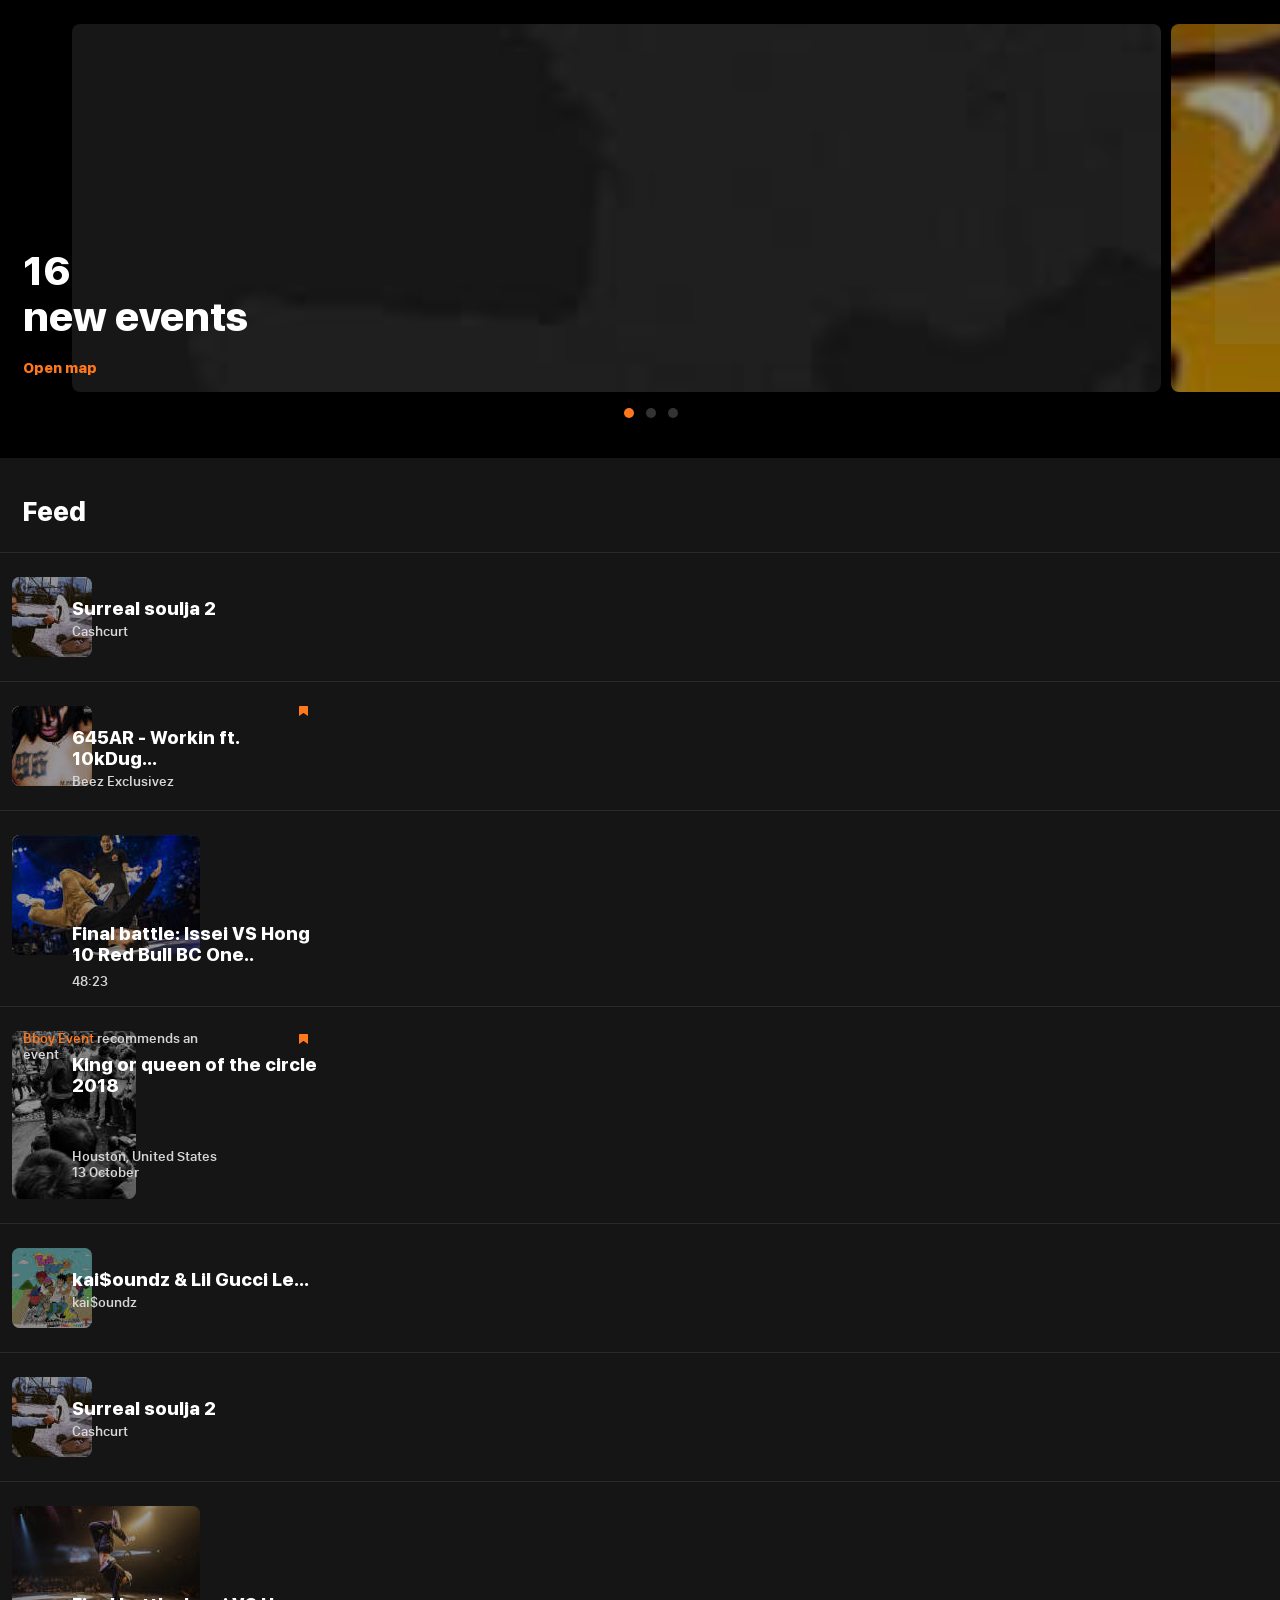
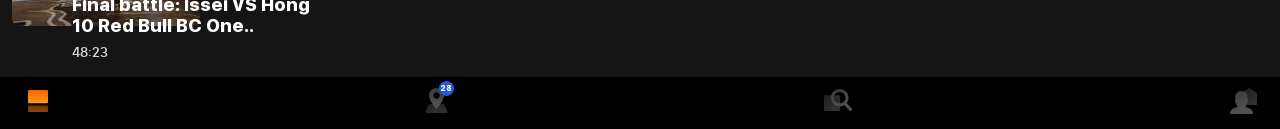
<file: app/index.html>
<!DOCTYPE html>
<html lang="en">

<head>
  <meta charset="UTF-8">
  <meta name="viewport" content="width=device-width, initial-scale=1.0">
  <meta http-equiv="X-UA-Compatible" content="ie=edge">
  <meta name="viewport" content="width=320px">
  <title>Jazz Pixels</title>
  <link rel="stylesheet" href="css/style.min.css">

</head>

<body>
  <!-- BEGIN HEADER -->
  <!-- END HEADER -->
  <main>
    <!-- BEGIN SLIDER -->
    <section class="slider">
      <div class="slider__ineer">
        <div class="slider-item" style="background: url(img/slider-bg1.jpg) center no-repeat; background-size: cover;">
          <a href="#" class="slider-item__link">
            <div class="slider-item__background"></div>
            <div class="slider-item__info one-box">
              <div class="slider-item__title">16<br /> new events</div>
              <div class="slider-item__text">Open map</div>
            </div>
          </a>
        </div>
        <div class="slider-item" style="background: url(img/slider-bg2.jpg) center no-repeat; background-size: cover;">
          <a href="#" class="slider-item__link">
            <div class="slider-item__background--two"></div>
            <div class="slider-item__background"></div>
            <div class="slider-item___text-top">
              <img src="img/hottest-icon.svg" alt="">
              <p>Hottest</p>
            </div>
            <div class="slider-item__info one-box">
              <div class="slider-item__title">Temple rock</div>
              <div class="slider-item__text">Show details</div>
            </div>
          </a>
        </div>
        <div class="slider-item" style="background: url(img/slider-bg3.jpg) center no-repeat; background-size: cover;">
          <a href="#" class="slider-item__link">
            <div class="slider-item__background--two"></div>
            <div class="slider-item__background"></div>
            <div class="slider-item___text-top">
              <img src="img/nearest-icon.svg" alt="">
              <p>Nearest</p>
            </div>
            <div class="slider-item__info one-box">
              <div class="slider-item__title">Drop the beat 3</div>
              <div class="slider-item__text">Show details</div>
            </div>
          </a>
        </div>
      </div>
    </section>
    <!-- END SLIDER -->
    <!-- BEGIN FEED -->
    <section class="feed">
      <div class="feed__title-ineer">
        <div class="feed__title">Feed</div>
      </div>
      <ul class="feed__list">
        <li class="feed__item">
          <button class="feed__item-button">
            <svg width="15" height="17" viewBox="0 0 15 17" fill="none" xmlns="http://www.w3.org/2000/svg">
              <path
                d="M8.66241 11.9228L8.66246 11.9227L8.65544 11.9175C8.33349 11.6782 7.9255 11.5798 7.54018 11.5798C7.15107 11.5798 6.73976 11.6794 6.38729 11.889L6.36142 11.9044L6.33758 11.9228L0.551871 16.383L0.527245 16.402L0.505162 16.4239C0.50447 16.4246 0.503781 16.4252 0.503095 16.4259C0.501157 16.4047 0.5 16.3808 0.5 16.3542V1.06196C0.5 0.858338 0.566177 0.726895 0.646624 0.647158C0.727466 0.56703 0.862298 0.5 1.07143 0.5H13.9286C14.1377 0.5 14.2725 0.56703 14.3534 0.647158C14.4338 0.726895 14.5 0.858338 14.5 1.06196V16.3542C14.5 16.3773 14.4991 16.3977 14.4977 16.4155C14.4814 16.4059 14.4635 16.3942 14.4442 16.38L8.66241 11.9228Z"
                fill="white" stroke="black" />
            </svg>
          </button>
          <a href="#" class="feed__item-link">
            <div class="feed__item-ineer feed__item--music">
              <div class="feed__item__img-ineer">
                <div class="bg__img-item"></div>
                <img src="img/feed-img1.jpg" alt="foto" class="feed__item-img">
              </div>
              <div class="item__text-ineer item__text-ineer--music">
                <div class="feed__item-title">Surreal soulja 2 </div>
                <div class="feed__item-text">Cashcurt</div>
              </div>
            </div>
          </a>
        </li>
        <li class="feed__item">
          <button class="feed__item-button">
            <svg width="15" height="17" viewBox="0 0 15 17" fill="none" xmlns="http://www.w3.org/2000/svg">
              <path
                d="M8.66241 11.9228L8.66246 11.9227L8.65544 11.9175C8.33349 11.6782 7.9255 11.5798 7.54018 11.5798C7.15107 11.5798 6.73976 11.6794 6.38729 11.889L6.36142 11.9044L6.33758 11.9228L0.551871 16.383L0.527245 16.402L0.505162 16.4239C0.50447 16.4246 0.503781 16.4252 0.503095 16.4259C0.501157 16.4047 0.5 16.3808 0.5 16.3542V1.06196C0.5 0.858338 0.566177 0.726895 0.646624 0.647158C0.727466 0.56703 0.862298 0.5 1.07143 0.5H13.9286C14.1377 0.5 14.2725 0.56703 14.3534 0.647158C14.4338 0.726895 14.5 0.858338 14.5 1.06196V16.3542C14.5 16.3773 14.4991 16.3977 14.4977 16.4155C14.4814 16.4059 14.4635 16.3942 14.4442 16.38L8.66241 11.9228Z"
                fill="white" stroke="black" />
            </svg>
          </button>
          <a href="#" class="feed__item-link">
            <div class="feed__item-ineer feed__item--music">
              <div class="feed__item__img-ineer">
                <div class="bg__img-item"></div>
                <img src="img/feed-img.jpg" alt="foto" class="feed__item-img">
              </div>
              <div class="item__text-ineer item__text-ineer--music">
                <div class="feed__item-title">645AR - Workin ft. 10kDug...</div>
                <div class="feed__item-text">Beez Exclusivez</div>
              </div>
              <svg class="feed__item--boockmark" width="9" height="10" viewBox="0 0 9 10" fill="none"
                xmlns="http://www.w3.org/2000/svg">
                <path
                  d="M0 0.624684C0 0.249873 0.257143 0 0.642857 0H8.35714C8.74286 0 9 0.249873 9 0.624684V9.62013C9 9.99494 8.74286 10.0574 8.48571 9.87L5.01429 7.24633C4.75714 7.05892 4.30714 7.05892 3.98571 7.24633L0.514286 9.87C0.257143 10.1199 0 9.99494 0 9.62013V0.624684Z"
                  fill="#FF781C" />
              </svg>
            </div>
          </a>
        </li>
        <li class="feed__item ">
          <button class="feed__item-button">
            <svg width="15" height="17" viewBox="0 0 15 17" fill="none" xmlns="http://www.w3.org/2000/svg">
              <path
                d="M8.66241 11.9228L8.66246 11.9227L8.65544 11.9175C8.33349 11.6782 7.9255 11.5798 7.54018 11.5798C7.15107 11.5798 6.73976 11.6794 6.38729 11.889L6.36142 11.9044L6.33758 11.9228L0.551871 16.383L0.527245 16.402L0.505162 16.4239C0.50447 16.4246 0.503781 16.4252 0.503095 16.4259C0.501157 16.4047 0.5 16.3808 0.5 16.3542V1.06196C0.5 0.858338 0.566177 0.726895 0.646624 0.647158C0.727466 0.56703 0.862298 0.5 1.07143 0.5H13.9286C14.1377 0.5 14.2725 0.56703 14.3534 0.647158C14.4338 0.726895 14.5 0.858338 14.5 1.06196V16.3542C14.5 16.3773 14.4991 16.3977 14.4977 16.4155C14.4814 16.4059 14.4635 16.3942 14.4442 16.38L8.66241 11.9228Z"
                fill="white" stroke="black" />
            </svg>
          </button>
          <a href="#" class="feed__item-link">
            <div class="feed__item-ineer feed__item--video">
              <div class="feed__item__img-ineer feed__item__img-ineer--wide__format">
                <div class="bg__img-item"></div>
                <img src="img/feed-img2.jpg" alt="foto" class="feed__item-img">
              </div>
              <div class="item__text-ineer item__text-ineer--video">
                <div class="feed__item-title">Final battle: Issei VS Hong 10 Red Bull BC One..</div>
                <div class="feed__item-text">48:23</div>
              </div>
            </div>
          </a>
        </li>
        <li class="feed__item ">
          <button class="feed__item-button">
            <svg width="15" height="17" viewBox="0 0 15 17" fill="none" xmlns="http://www.w3.org/2000/svg">
              <path
                d="M8.66241 11.9228L8.66246 11.9227L8.65544 11.9175C8.33349 11.6782 7.9255 11.5798 7.54018 11.5798C7.15107 11.5798 6.73976 11.6794 6.38729 11.889L6.36142 11.9044L6.33758 11.9228L0.551871 16.383L0.527245 16.402L0.505162 16.4239C0.50447 16.4246 0.503781 16.4252 0.503095 16.4259C0.501157 16.4047 0.5 16.3808 0.5 16.3542V1.06196C0.5 0.858338 0.566177 0.726895 0.646624 0.647158C0.727466 0.56703 0.862298 0.5 1.07143 0.5H13.9286C14.1377 0.5 14.2725 0.56703 14.3534 0.647158C14.4338 0.726895 14.5 0.858338 14.5 1.06196V16.3542C14.5 16.3773 14.4991 16.3977 14.4977 16.4155C14.4814 16.4059 14.4635 16.3942 14.4442 16.38L8.66241 11.9228Z"
                fill="white" stroke="black" />
            </svg>
          </button>
          <a href="#" class="feed__item-link">
            <div class="feed__item-ineer feed__item--events">
              <div class="feed__item__img-ineer">
                <div class="bg__img-item"></div>
                <img src="img/feed-img3.jpg" alt="foto" class="feed__item-img">
              </div>
              <div class="item__text-ineer item__text-ineer--events">
                <div class="feed__item-title">King or queen of the circle 2018</div>
                <div class="feed__item-text">Houston, United States 13 October</div>

              </div>
              <svg class="feed__item--boockmark" width="9" height="10" viewBox="0 0 9 10" fill="none"
                xmlns="http://www.w3.org/2000/svg">
                <path
                  d="M0 0.624684C0 0.249873 0.257143 0 0.642857 0H8.35714C8.74286 0 9 0.249873 9 0.624684V9.62013C9 9.99494 8.74286 10.0574 8.48571 9.87L5.01429 7.24633C4.75714 7.05892 4.30714 7.05892 3.98571 7.24633L0.514286 9.87C0.257143 10.1199 0 9.99494 0 9.62013V0.624684Z"
                  fill="#FF781C" />
              </svg>
              <div class="feed__item-recommends"><span>Bboy Event</span> recommends an event</div>
            </div>
          </a>
        </li>
        <li class="feed__item">
          <button class="feed__item-button">
            <svg width="15" height="17" viewBox="0 0 15 17" fill="none" xmlns="http://www.w3.org/2000/svg">
              <path
                d="M8.66241 11.9228L8.66246 11.9227L8.65544 11.9175C8.33349 11.6782 7.9255 11.5798 7.54018 11.5798C7.15107 11.5798 6.73976 11.6794 6.38729 11.889L6.36142 11.9044L6.33758 11.9228L0.551871 16.383L0.527245 16.402L0.505162 16.4239C0.50447 16.4246 0.503781 16.4252 0.503095 16.4259C0.501157 16.4047 0.5 16.3808 0.5 16.3542V1.06196C0.5 0.858338 0.566177 0.726895 0.646624 0.647158C0.727466 0.56703 0.862298 0.5 1.07143 0.5H13.9286C14.1377 0.5 14.2725 0.56703 14.3534 0.647158C14.4338 0.726895 14.5 0.858338 14.5 1.06196V16.3542C14.5 16.3773 14.4991 16.3977 14.4977 16.4155C14.4814 16.4059 14.4635 16.3942 14.4442 16.38L8.66241 11.9228Z"
                fill="white" stroke="black" />
            </svg>
          </button>
          <a href="#" class="feed__item-link">
            <div class="feed__item-ineer feed__item--music">
              <div class="feed__item__img-ineer">
                <div class="bg__img-item"></div>
                <img src="img/feed-img5.jpg" alt="foto" class="feed__item-img">
              </div>
              <div class="item__text-ineer item__text-ineer--music">
                <div class="feed__item-title">kai$oundz & Lil Gucci Le...</div>
                <div class="feed__item-text">kai$oundz</div>
              </div>
            </div>
          </a>
        </li>
        <li class="feed__item">
          <button class="feed__item-button">
            <svg width="15" height="17" viewBox="0 0 15 17" fill="none" xmlns="http://www.w3.org/2000/svg">
              <path
                d="M8.66241 11.9228L8.66246 11.9227L8.65544 11.9175C8.33349 11.6782 7.9255 11.5798 7.54018 11.5798C7.15107 11.5798 6.73976 11.6794 6.38729 11.889L6.36142 11.9044L6.33758 11.9228L0.551871 16.383L0.527245 16.402L0.505162 16.4239C0.50447 16.4246 0.503781 16.4252 0.503095 16.4259C0.501157 16.4047 0.5 16.3808 0.5 16.3542V1.06196C0.5 0.858338 0.566177 0.726895 0.646624 0.647158C0.727466 0.56703 0.862298 0.5 1.07143 0.5H13.9286C14.1377 0.5 14.2725 0.56703 14.3534 0.647158C14.4338 0.726895 14.5 0.858338 14.5 1.06196V16.3542C14.5 16.3773 14.4991 16.3977 14.4977 16.4155C14.4814 16.4059 14.4635 16.3942 14.4442 16.38L8.66241 11.9228Z"
                fill="white" stroke="black" />
            </svg>
          </button>
          <a href="#" class="feed__item-link">
            <div class="feed__item-ineer feed__item--music">
              <div class="feed__item__img-ineer">
                <div class="bg__img-item"></div>
                <img src="img/feed-img1.jpg" alt="foto" class="feed__item-img">
              </div>
              <div class="item__text-ineer item__text-ineer--music">
                <div class="feed__item-title">Surreal soulja 2</div>
                <div class="feed__item-text">Cashcurt</div>
              </div>
            </div>
          </a>
        </li>
        <li class="feed__item">
          <button class="feed__item-button">
            <svg width="15" height="17" viewBox="0 0 15 17" fill="none" xmlns="http://www.w3.org/2000/svg">
              <path
                d="M8.66241 11.9228L8.66246 11.9227L8.65544 11.9175C8.33349 11.6782 7.9255 11.5798 7.54018 11.5798C7.15107 11.5798 6.73976 11.6794 6.38729 11.889L6.36142 11.9044L6.33758 11.9228L0.551871 16.383L0.527245 16.402L0.505162 16.4239C0.50447 16.4246 0.503781 16.4252 0.503095 16.4259C0.501157 16.4047 0.5 16.3808 0.5 16.3542V1.06196C0.5 0.858338 0.566177 0.726895 0.646624 0.647158C0.727466 0.56703 0.862298 0.5 1.07143 0.5H13.9286C14.1377 0.5 14.2725 0.56703 14.3534 0.647158C14.4338 0.726895 14.5 0.858338 14.5 1.06196V16.3542C14.5 16.3773 14.4991 16.3977 14.4977 16.4155C14.4814 16.4059 14.4635 16.3942 14.4442 16.38L8.66241 11.9228Z"
                fill="white" stroke="black" />
            </svg>
          </button>
          <a href="#" class="feed__item-link">
            <div class="feed__item-ineer feed__item--video">
              <div class="feed__item__img-ineer">
                <div class="bg__img-item"></div>
                <img src="img/feed-img4.jpg" alt="foto" class="feed__item-img">
              </div>
              <div class="item__text-ineer item__text-ineer--video">
                <div class="feed__item-title">Final battle: Issei VS Hong 10 Red Bull BC One..</div>
                <div class="feed__item-text">48:23</div>
              </div>
            </div>
          </a>
        </li>
      </ul>
    </section>
    <!-- END FEED -->
    <!-- BEGIN MENU -->
    <section class="menu">
      <ul class="menu__list">
        <li class="menu__item">
          <a href="#">
            <img class="menu__item-img" src="img/menu-feed--active.svg" alt="icon">
            <img class="menu__item-img--active" src="img/menu-feed.svg" alt="icon">
          </a>
        </li>
        <li class="menu__item">
          <a href="map.html">
            <img class="menu__item-img" src="img/menu-map.svg" alt="icon">
            <img class="menu__item-img--active" src="img/menu-map-active.svg" alt="icon">
            <span class="menu__item-ellipse">28</span>
          </a>
        </li>
        <li class="menu__item">
          <a href="#">
            <img class="menu__item-img" src="img/menu-search.svg" alt="icon">
            <img class="menu__item-img--active" src="img/menu-sesrch--active.svg" alt="icon">
          </a>
        </li>
        <li class="menu__item">
          <a href="#">
            <img class="menu__item-img" src="img/menu-profile.svg" alt="icon">
            <img class="menu__item-img--active" src="img/menu-profile--active.svg" alt="icon">
          </a>
        </li>
      </ul>
    </section>
    <!-- END MENU -->
  </main>


  <script src="https://ajax.googleapis.com/ajax/libs/jquery/3.4.1/jquery.min.js"></script>
  <script src="js/libs.min.js"></script>
  <script src="js/main.js"></script>
</body>

</html>
</file>
<file: app/css/style.min.css>
/*! normalize.css v8.0.1 | MIT License | github.com/necolas/normalize.css */html{line-height:1.15;-webkit-text-size-adjust:100%}body{margin:0}main{display:block}h1{font-size:2em;margin:0.67em 0}hr{-webkit-box-sizing:content-box;box-sizing:content-box;height:0;overflow:visible}pre{font-family:monospace, monospace;font-size:1em}a{background-color:transparent}abbr[title]{border-bottom:none;text-decoration:underline;-webkit-text-decoration:underline dotted;text-decoration:underline dotted}b,strong{font-weight:bolder}code,kbd,samp{font-family:monospace, monospace;font-size:1em}small{font-size:80%}sub,sup{font-size:75%;line-height:0;position:relative;vertical-align:baseline}sub{bottom:-0.25em}sup{top:-0.5em}img{border-style:none}button,input,optgroup,select,textarea{font-family:inherit;font-size:100%;line-height:1.15;margin:0}button,input{overflow:visible}button,select{text-transform:none}button,[type="button"],[type="reset"],[type="submit"]{-webkit-appearance:button}button::-moz-focus-inner,[type="button"]::-moz-focus-inner,[type="reset"]::-moz-focus-inner,[type="submit"]::-moz-focus-inner{border-style:none;padding:0}button:-moz-focusring,[type="button"]:-moz-focusring,[type="reset"]:-moz-focusring,[type="submit"]:-moz-focusring{outline:1px dotted ButtonText}fieldset{padding:0.35em 0.75em 0.625em}legend{-webkit-box-sizing:border-box;box-sizing:border-box;color:inherit;display:table;max-width:100%;padding:0;white-space:normal}progress{vertical-align:baseline}textarea{overflow:auto}[type="checkbox"],[type="radio"]{-webkit-box-sizing:border-box;box-sizing:border-box;padding:0}[type="number"]::-webkit-inner-spin-button,[type="number"]::-webkit-outer-spin-button{height:auto}[type="search"]{-webkit-appearance:textfield;outline-offset:-2px}[type="search"]::-webkit-search-decoration{-webkit-appearance:none}::-webkit-file-upload-button{-webkit-appearance:button;font:inherit}details{display:block}summary{display:list-item}template{display:none}[hidden]{display:none}.slick-slider{position:relative;display:block;-webkit-box-sizing:border-box;box-sizing:border-box;-webkit-user-select:none;-moz-user-select:none;-ms-user-select:none;user-select:none;-webkit-touch-callout:none;-khtml-user-select:none;-ms-touch-action:pan-y;touch-action:pan-y;-webkit-tap-highlight-color:transparent}.slick-list{position:relative;display:block;overflow:hidden;margin:0;padding:0}.slick-list:focus{outline:none}.slick-list.dragging{cursor:pointer;cursor:hand}.slick-slider .slick-track,.slick-slider .slick-list{-webkit-transform:translate3d(0, 0, 0);-ms-transform:translate3d(0, 0, 0);transform:translate3d(0, 0, 0)}.slick-track{position:relative;top:0;left:0;display:block;margin-left:auto;margin-right:auto}.slick-track:before,.slick-track:after{display:table;content:''}.slick-track:after{clear:both}.slick-loading .slick-track{visibility:hidden}.slick-slide{display:none;float:left;height:100%;min-height:1px}[dir='rtl'] .slick-slide{float:right}.slick-slide img{display:block}.slick-slide.slick-loading img{display:none}.slick-slide.dragging img{pointer-events:none}.slick-initialized .slick-slide{display:block}.slick-loading .slick-slide{visibility:hidden}.slick-vertical .slick-slide{display:block;height:auto;border:1px solid transparent}.slick-arrow.slick-hidden{display:none}@font-face{font-family:"SF Compact Display";src:url("../fonts/SFUIDisplay-Heavy.woff") format("woff")}@font-face{font-family:"SF Compact Display Semibold";src:url("../fonts/SF-Compact-Display-Semibold.woff") format("woff")}@font-face{font-family:"SF Compact Display Regular";src:url("../fonts/SF-Compact-Display-Regular.woff") format("woff")}@font-face{font-family:"Cera Compact Pro";src:url("../fonts/CeraPro-Regular.woff") format("woff")}html{-webkit-box-sizing:border-box;box-sizing:border-box}*,*::before,*::after{-webkit-box-sizing:inherit;box-sizing:inherit}ul,li{padding:0;margin:0;list-style:none}h1,h2,h3,h4,h5,h6,p{margin:0;padding:0}a{text-decoration:none;color:#fff}button{border:none}body{font-size:18px;color:#fff;font-family:'SF Compact Display'}.slider{background-color:#000;padding:24px 0px 40px 22px}.slider .slider-item{width:224px;height:368px;border-radius:8px;position:relative}.slider .slick-slide{margin-right:10px}.slider .slick-list{padding-left:50px}.slider .slider-item__info{position:absolute;max-width:77%;bottom:16px;left:-49px;z-index:3;display:none;-webkit-transition:.3s;-o-transition:.3s;transition:.3s}.slider .slick-active .slider-item__info{display:block}.slider .slick-active .slider-item___text-top{display:-webkit-box;display:-ms-flexbox;display:flex}.slider .slick-dots{text-align:center}.slider .slick-dots li{position:relative;display:inline-block;margin:0 6px;padding:0;cursor:pointer}.slider .slick-dots li button{font-size:0;line-height:0;display:block;width:6px;height:6px;padding:5px;color:#333333;border:0;outline:none;background:#333333;border-radius:50%}.slider .slick-dots .slick-active button{background:#FF781C}.slider-item__background{width:100%;height:100%;background-color:#000;opacity:0.4;position:relative;top:0;left:0;z-index:1}.slider-item__background--two{position:absolute;width:96%;height:320px;top:0;right:0;background-color:#fff;opacity:0.1}.slider-item___text-top{display:-webkit-box;display:-ms-flexbox;display:flex;-webkit-box-align:center;-ms-flex-align:center;align-items:center;position:absolute;top:17px;left:-49px;z-index:3;display:none}.slider-item___text-top img{margin-right:10px}.slider-item___text-top p{font-family:"SF Compact Display Regular";font-size:16px;line-height:19px}.slider-item__title{font-size:40px;margin-bottom:20px}.slider-item__text{color:#FF781C;font-size:14px;line-height:16px}.feed{background-color:#151515}:last-child{border-bottom:none}.feed__title-ineer{padding:39px 0 25px 23px;border-bottom:1px solid #2a2a2a}.feed__title{font-size:26px;line-height:30px;max-width:260px}.feed__item{display:-webkit-box;display:-ms-flexbox;display:flex;border-bottom:1px solid #2a2a2a;overflow:hidden}.feed__item a{position:relative}.feed__item:last-child{border-bottom:none}.feed__item:hover .feed__item-button{display:inline-block;-webkit-transition:0.3s;-o-transition:0.3s;transition:0.3s}.feed__item__img-ineer{border-radius:8px;width:80px;height:80px;position:relative;overflow:hidden}.feed__item__img-ineer .bg__img-item{background:rgba(0,0,0,0.4);position:absolute;width:100%;height:100%;top:0;left:0}.feed__item-button{width:128px;background:-o-linear-gradient(63.34deg, #FF971C 20.96%, #f60 104.08%);background:linear-gradient(26.66deg, #FF971C 20.96%, #f60 104.08%);-webkit-transform:matrix(1, 0, 0, -1, 0, 0);-ms-transform:matrix(1, 0, 0, -1, 0, 0);transform:matrix(1, 0, 0, -1, 0, 0);display:-webkit-box;display:-ms-flexbox;display:flex;-webkit-box-pack:center;-ms-flex-pack:center;justify-content:center;-webkit-box-align:center;-ms-flex-align:center;align-items:center;display:none;-webkit-transition:0.4s;-o-transition:0.4s;transition:0.4s;cursor:pointer}.feed__item-button svg{-webkit-transform:matrix(1, 0, 0, -1, 0, 0);-ms-transform:matrix(1, 0, 0, -1, 0, 0);transform:matrix(1, 0, 0, -1, 0, 0)}.feed__item-ineer{position:relative;padding:24px 0 24px 12px;min-width:320px;-webkit-transition:0.4s;-o-transition:0.4s;transition:0.4s}.feed__item:hover .feed__item-ineer{min-width:200px}.feed__item--music{padding:24px 0 24px 12px}.feed__item--music .feed__item--boockmark{top:24px;left:299px}.feed__item--video{padding-bottom:51px}.feed__item--video .feed__item__img-ineer{width:188px;height:120px}.feed__item--events{padding:64px 0 24px 24px}.feed__item--events .feed__item__img-ineer{width:124px;height:168px}.item__text-ineer{position:absolute;left:72px;width:247px}.feed__item-title{line-height:21px;margin-bottom:4px}.feed__item-text{font-size:14px;line-height:16px;color:#D5D5D5;font-family:"SF Compact Display Semibold"}.item__text-ineer--music{top:45px}.item__text-ineer--video{bottom:17px}.item__text-ineer--video .feed__item-title{margin-bottom:8px}.item__text-ineer--events{bottom:43px}.item__text-ineer--events .feed__item-title{height:90px}.item__text-ineer--events .feed__item-text{max-width:146px}.feed__item-recommends{position:absolute;font-size:14px;line-height:16px;left:23px;top:23px;color:#D5D5D5;font-family:"SF Compact Display Semibold";width:212px}.feed__item-recommends span{color:#FF781C}.feed__item--boockmark{position:absolute;top:27px;left:299px;height:10px;width:9px}.menu{width:100%;background-color:#000}.menu__list{display:-webkit-box;display:-ms-flexbox;display:flex;width:100%;-webkit-box-align:center;-ms-flex-align:center;align-items:center;-webkit-box-pack:justify;-ms-flex-pack:justify;justify-content:space-between;padding:11px 23px 11px 28px}.menu__list li{display:-webkit-box;display:-ms-flexbox;display:flex;-webkit-box-align:center;-ms-flex-align:center;align-items:center;-webkit-box-pack:center;-ms-flex-pack:center;justify-content:center;position:relative}.menu__item-img--active{display:none}.menu__item-ellipse{position:absolute;display:-webkit-box;display:-ms-flexbox;display:flex;-webkit-box-align:center;-ms-flex-align:center;align-items:center;-webkit-box-pack:center;-ms-flex-pack:center;justify-content:center;top:-7px;left:14px;width:15px;height:15px;border-radius:50%;font-size:8px;line-height:10px;background:-webkit-gradient(linear, left bottom, left top, from(#2459E2), to(#2459E2)),#2E61E5;background:-o-linear-gradient(bottom, #2459E2, #2459E2),#2E61E5;background:linear-gradient(0deg, #2459E2, #2459E2),#2E61E5;-webkit-box-shadow:0px 4px 6px rgba(0,0,0,0.25);box-shadow:0px 4px 6px rgba(0,0,0,0.25)}.menu__item-text{font-family:"Cera Compact Pro";font-size:10px;line-height:12px}.menu__item-text--hover{color:#FF781C}.menu__item-text:hover{color:#FF781C}.menu__item-ellipse--maps{top:-9px;left:24px}.maps{width:100%;height:94vh;position:relative}.feed__item--events{padding:24px 0 24px 12px}.feed-maps{background:rgba(0,0,0,0.4);position:absolute;top:0}.feed__list--maps{border-top-left-radius:10px;border-top-right-radius:10px}#content{display:none}.feed__item--tick{position:absolute;top:27px;left:292px}.feed-maps__title-ineer{padding:40px 0 33px 24px}.feed-maps__title{font-size:26px;line-height:31px;margin-bottom:11px}.feed-maps__text{font-family:"SF Compact Display Semibold";font-size:14px;line-height:16px;color:#D5D5D5}.feed-maps__booton{position:absolute;width:32px;height:3px;left:46%;top:120px;background:#FF781C;border-radius:5px}.menu--maps{position:fixed}.prokrutka{height:94%;width:100%;overflow-y:scroll}.ellipse-icon__left,.ellipse-icon__right{position:absolute;display:-webkit-box;display:-ms-flexbox;display:flex;-webkit-box-pack:center;-ms-flex-pack:center;justify-content:center;-webkit-box-align:center;-ms-flex-align:center;align-items:center;width:42px;height:42px;left:24px;bottom:48px;border-radius:50%;background:#000000;-webkit-box-shadow:0px 4px 6px rgba(0,0,0,0.25);box-shadow:0px 4px 6px rgba(0,0,0,0.25)}.ellipse-icon__right{left:82%;right:24px}.ellipse-icon__right .menu__item-ellipse--maps{top:-2px;left:29px}
</file>
